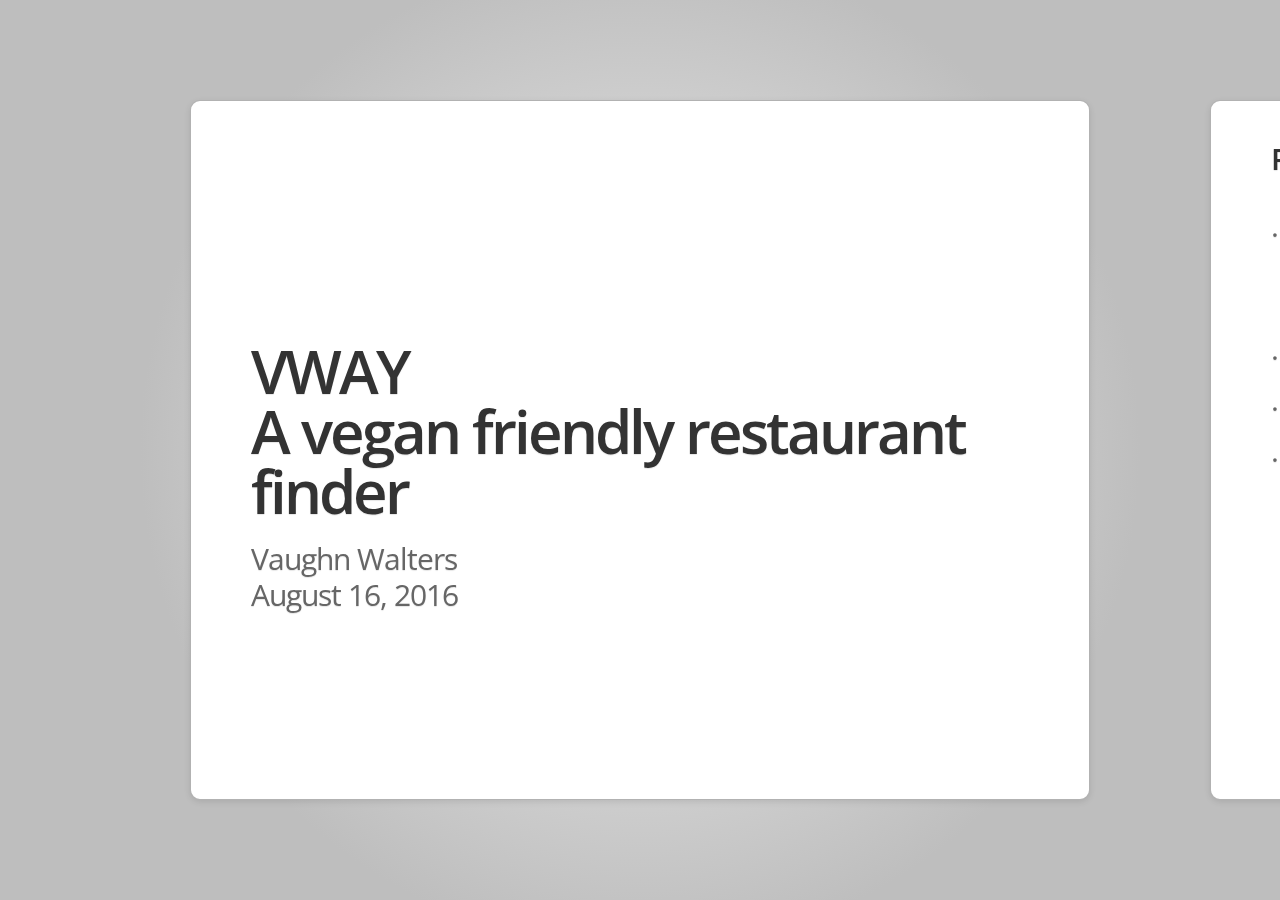
<file: index.html>
<!DOCTYPE html>

<!--
  Google HTML5 slide template

  Authors: Luke Mahé (code)
           Marcin Wichary (code and design)

           Dominic Mazzoni (browser compatibility)
           Charles Chen (ChromeVox support)

  URL: http://code.google.com/p/html5slides/
-->

<html>
  <head>
    <title>VWAY capstone presentation</title>

    <meta charset='utf-8'>
    <script
      src='slides.js'></script>
  </head>

  <style>
    /* Your individual styles here, or just use inline styles if that’s
       what you want. */


  </style>

  <body style='display: none'>

    <section class='slides layout-regular template-default'>

      <!-- Your slides (<article>s) go here. Delete or comment out the
           slides below. -->




      <article class="nobackground">
        <h1>
          VWAY
          <br>
          A vegan friendly restaurant finder
        </h1>
        <p>
          Vaughn Walters
          <br>
          August 16, 2016
        </p>
      </article>

      <article class="nobackground">
        <h3>
          Project Goals:
        </h3>
        <ul>
          <li>
            Wanted a way to find and remember new restaurants around the country and particular things that I liked or didn't like on the menu
          </li>
          <li>
            Keep my process organized and my layout simple
          </li>
          <li>
            Learn more angular  
          </li>
          <li>
            Make an app that I will use and want to keep working on  
          </li>
        </ul>
      </article>

      <article class="nobackground">
        <h3>
          Demo
        </h3>
        <p>
          STOP. DEMO TIME! (my my my my web app... )
        </p>
      </article>

      <article class="nobackground">
        <h3>
          Lessons Learned:
        </h3>
        <ul>
          <li>
            Easy to get stuck on one part that holds up forward progress of project
          </li>
          <li>
            Know daily/monthly API call limits!
          </li>
          <li>
            Prioritize features
          </li>
          <li>
            Trello rules
          </li>
        </ul>
      </article>


      <article class="nobackground">
        <h3>
          Thank you!
        </h3>

        <p>
        Questions?
        </p>
        <ul>
          <li>
            <a href='http://www.google.com'>vaughnwalters@gmail.com/<a>
          </li>
          <li>
            <a href='http://www.google.com'>github.com/vaughnwalters/vway</a>
          </li>
        </ul>
      </article>

    </section>

  </body>
</html>
</file>
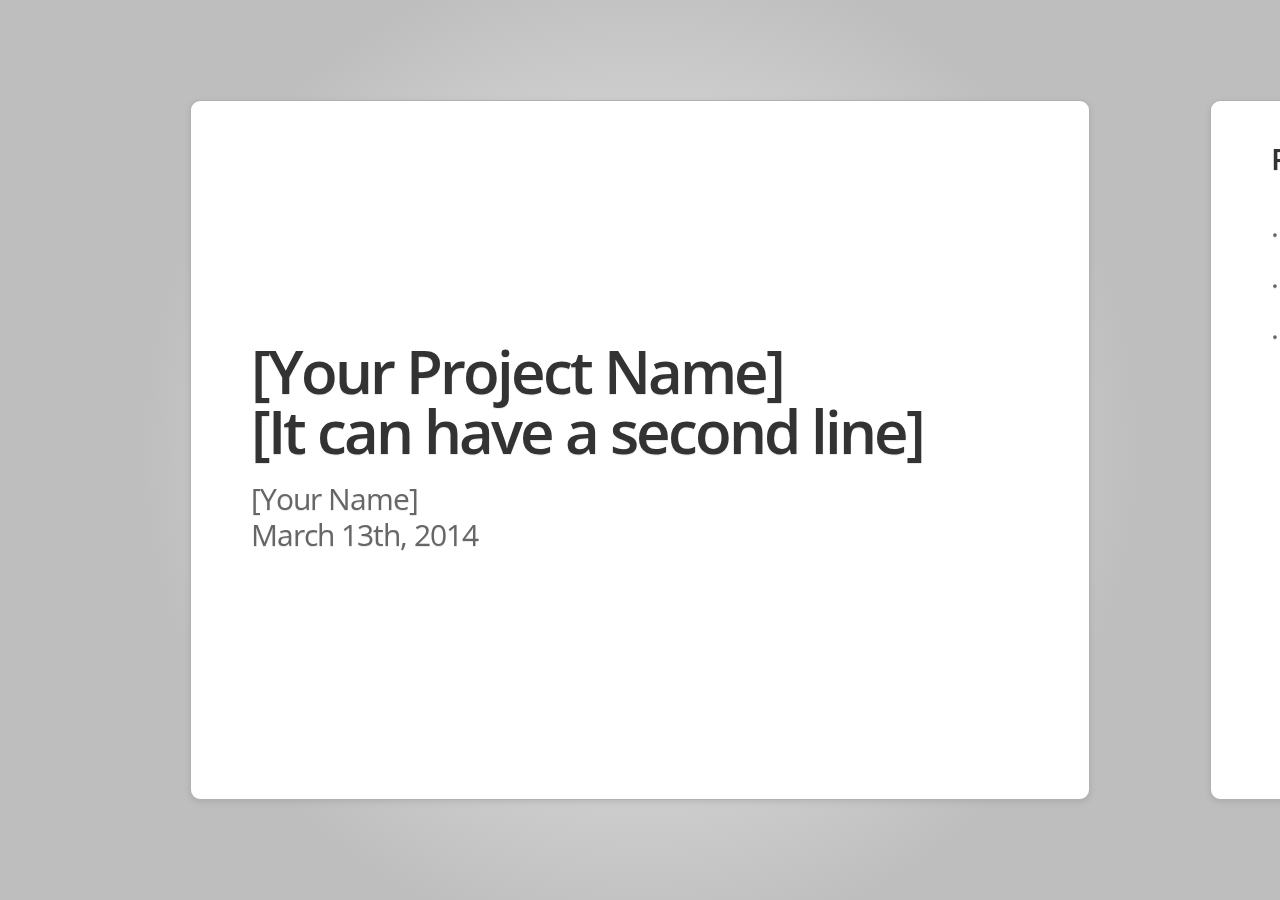
<file: presentation-template.html>
<!DOCTYPE html>

<!--
  Google HTML5 slide template

  Authors: Luke Mahé (code)
           Marcin Wichary (code and design)

           Dominic Mazzoni (browser compatibility)
           Charles Chen (ChromeVox support)

  URL: http://code.google.com/p/html5slides/
-->

<html>
  <head>
    <title>Final Capstone Presentation</title>

    <meta charset='utf-8'>
    <script
      src='slides.js'></script>
  </head>

  <style>
    /* Your individual styles here, or just use inline styles if that’s
       what you want. */


  </style>

  <body style='display: none'>

    <section class='slides layout-regular template-default'>

      <!-- Your slides (<article>s) go here. Delete or comment out the
           slides below. -->




      <article class="nobackground">
        <h1>
          [Your Project Name]
          <br>
          [It can have a second line]
        </h1>
        <p>
          [Your Name]
          <br>
          March 13th, 2014
        </p>
      </article>

      <article class="nobackground">
        <h3>
          Project Goals:
        </h3>
        <ul>
          <li>
            You should pull this from your elevator pitch
          </li>
          <li>
            Aim for a few bullet points
          </li>
          <li>
            Lipsum.
          </li>
        </ul>
      </article>

      <article class="nobackground">
        <h3>
          Demo
        </h3>
        <p>
          Time for a live demo!
        </p>
      </article>

      <article class="nobackground">
        <h3>
          Lessons Learned:
        </h3>
        <ul>
          <li>
            You get the drill.
          </li>
          <li>
            Aim for a few bullet points
          </li>
          <li>
            Lipsum.
          </li>
        </ul>
      </article>


      <article class="nobackground">
        <h3>
          Thank you!
        </h3>

        <p>
        Questions?
        </p>
        <ul>
          <li>
            <a href='http://www.google.com'>myemail@example.com</a>
          </li>
          <li>
            <a href='http://www.google.com'>github.com/myprojecturl</a>
          </li>
        </ul>
      </article>

    </section>

  </body>
</html>
</file>
